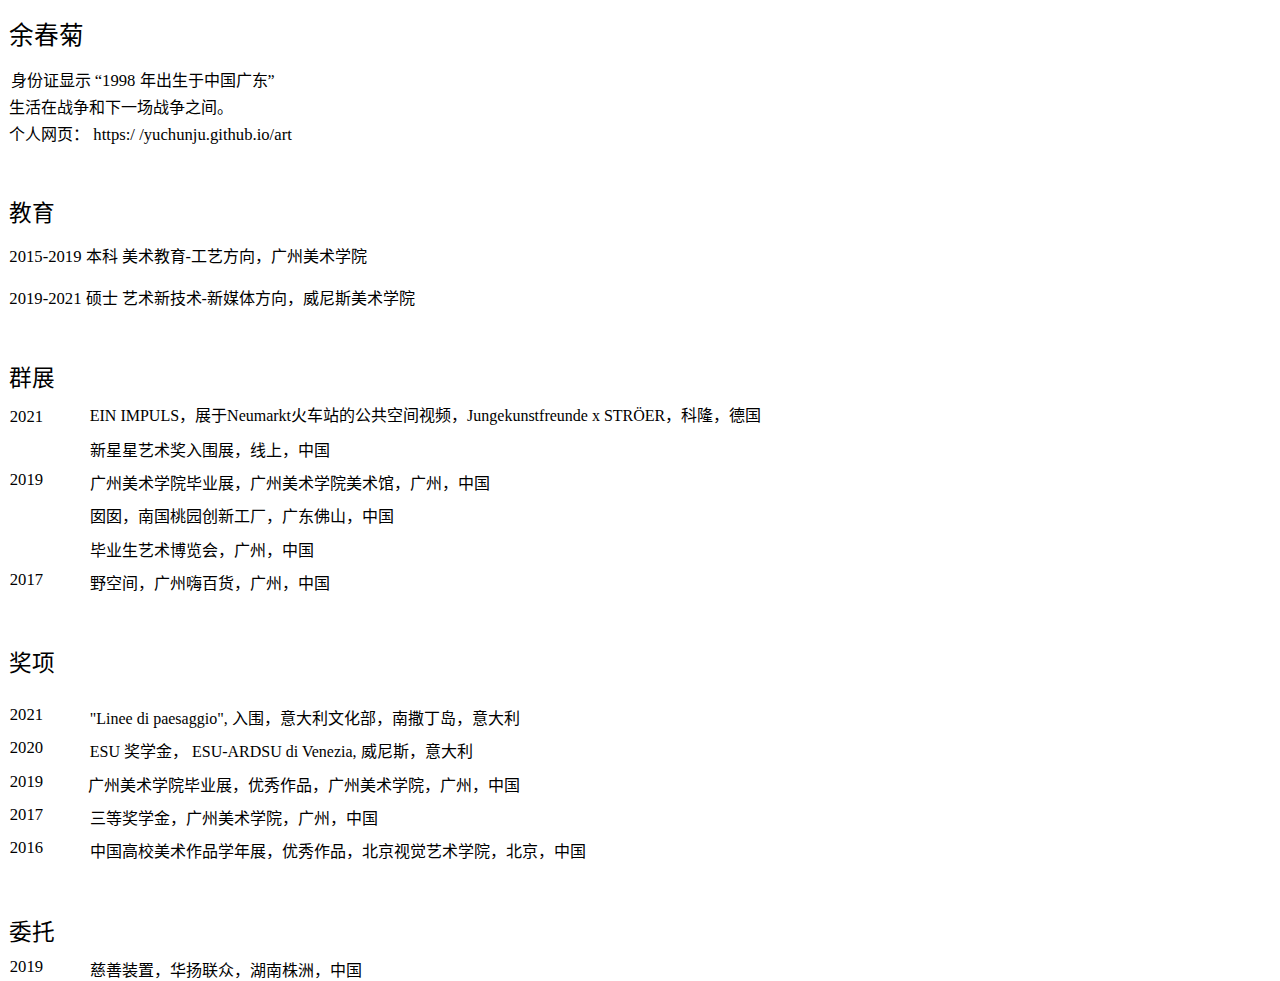
<file: lib/pic/简历 - 余春菊.html>
<!DOCTYPE  html PUBLIC "-//W3C//DTD XHTML 1.0 Transitional//EN" "http://www.w3.org/TR/xhtml1/DTD/xhtml1-transitional.dtd">
<html xmlns="http://www.w3.org/1999/xhtml" xml:lang="zh-cn" lang="zh-cn">

<head><meta http-equiv="Content-Type" content="text/html; charset=utf-8"/><title>简历 - 余春菊</title><meta name="author" content="Alessandro Firmani"/>

<style type="text/css"> * {margin:0; padding:0; text-indent:0; }
 .s1 { color: black; font-family:宋体; font-style: normal; font-weight: normal; text-decoration: none; font-size: 18.5pt; }
 .p, p { color: black; font-family:宋体; font-style: normal; font-weight: normal; text-decoration: none; font-size: 12pt; margin:0pt; }
 .s2 { color: black; font-family:"Times New Roman", serif; font-style: normal; font-weight: normal; text-decoration: none; font-size: 12.5pt; }
 a { color: black; font-family:"Times New Roman", serif; font-style: normal; font-weight: normal; text-decoration: none; font-size: 12.5pt; }
 .s3 { color: black; font-family:宋体; font-style: normal; font-weight: normal; text-decoration: none; font-size: 17pt; }
 .s4 { color: black; font-family:"Times New Roman", serif; font-style: normal; font-weight: normal; text-decoration: none; font-size: 14.5pt; }
 .s5 { color: black; font-family:Cambria, serif; font-style: normal; font-weight: normal; text-decoration: none; font-size: 12pt; }
 .s6 { color: black; font-family:"Times New Roman", serif; font-style: normal; font-weight: normal; text-decoration: none; font-size: 12.5pt; }
 .s7 { color: black; font-family:宋体; font-style: normal; font-weight: normal; text-decoration: none; font-size: 12pt; }
 .s8 { color: black; font-family:"Times New Roman", serif; font-style: normal; font-weight: normal; text-decoration: none; font-size: 13pt; }
 .s9 { color: black; font-family:宋体; font-style: normal; font-weight: normal; text-decoration: none; font-size: 12.5pt; }
 .s10 { color: black; font-family:宋体; font-style: normal; font-weight: normal; text-decoration: none; font-size: 18pt; }
 table, tbody {vertical-align: top; overflow: visible; }

</style>
</head>


<body>

<p class="s1" style="padding-top: 11pt;padding-left: 7pt;text-indent: 0pt;text-align: left;">余春菊</p>
<p style="padding-top: 11pt;padding-left: 8pt;text-indent: 0pt;line-height: 204%;text-align: left;">身份证显示 <span class="s2">“1998 </span>年出生于中国广东”</p>
<p style="padding-bottom:5pt;padding-left: 7pt;text-indent: 0pt;line-height: 15pt;text-align: left;">生活在战争和下一场战争之间。</p>
<p style="padding-left: 7pt;text-indent: 0pt;line-height: 15pt;text-align: left;"><a href="https://yuchunju.github.io/art" style=" color: black; font-family:宋体; font-style: normal; font-weight: normal; text-decoration: none; font-size: 12pt;" target="_blank">个人网页： </a><a href="https://yuchunju.github.io/art" target="_blank">https:/ /yuchunju.github.io/art</a></p>


<p style="text-indent: 0pt;text-align: left;"><br/></p>
<p style="text-indent: 0pt;text-align: left;"><br/></p>


<p class="s3" style="padding-top: 11pt;padding-left: 7pt;text-indent: 0pt;text-align: left;">教育</p>
<p class="s2" style="padding-top: 11pt;padding-left: 7pt;text-indent: 0pt;text-align: left;">2015-2019<span class="p"> 本科  美术教育-工艺方向，广州美术学院</span></p>
<p style="text-indent: 0pt;text-align: left;"><br/></p>
<p class="s2" style="padding-left: 7pt;text-indent: 0pt;text-align: left;">2019-2021<span class="p"> 硕士  艺术新技术-新媒体方向，威尼斯美术学院</span></p>


<p style="text-indent: 0pt;text-align: left;"><br/></p>
<p style="text-indent: 0pt;text-align: left;"><br/></p>


<p class="s3" style="padding-top: 11pt;padding-left: 7pt;text-indent: 0pt;text-align: left;">群展</p>
<table style="border-collapse:collapse;margin-left:5.32542pt" cellspacing="0">

<tr style="height:23pt">
<td style="width:46pt"><p class="s6" style="padding-top:11pt;padding-left: 2pt;text-indent: 0pt;text-align: left;">2021</p></td>
<td style="width:auto"><p class="s7" style="padding-top: 7pt;padding-left: 16pt;text-indent: 0pt;text-align: left;">EIN IMPULS，展于</span>Neumarkt<span class="p">火车站的公共空间视频，Jungekunstfreunde x STR<span class="s5">Ö</span>ER，<span class="p">科隆，德国</p></td></tr>

<tr style="height:23pt">
<td style="width:46pt"><p class="s6" style="padding-top: 7pt;padding-left: 2pt;text-indent: 0pt;text-align: left;"></p></td>
<td style="width:auto"><p class="s7" style="padding-top: 7pt;padding-left: 16pt;text-indent: 0pt;text-align: left;">新星星艺术奖入围展，线上，中国</span></p></td>

<tr style="height:23pt">
<td style="width:46pt"><p class="s6" style="padding-top: 7pt;padding-left: 2pt;text-indent: 0pt;text-align: left;">2019</p>
<td style="width:auto"><p class="s7" style="padding-top: 7pt;padding-left: 16pt;text-indent: 0pt;text-align: left;">广州美术学院毕业展，广州美术学院美术馆，广州，中国</p></td></tr>

<tr style="height:23pt">
<td style="width:46pt"><p class="s6" style="padding-top: 7pt;padding-left: 2pt;text-indent: 0pt;text-align: left;"></p>
<td style="width:auto"><p class="s7" style="padding-top: 7pt;padding-left: 16pt;text-indent: 0pt;text-align: left;">囡囡，南国桃园创新工厂，广东佛山，中国</p></td></tr>

<tr style="height:23pt">
<td style="width:46pt"><p class="s6" style="padding-top: 7pt;padding-left: 2pt;text-indent: 0pt;text-align: left;"></p></td>
<td style="width:auto"><p class="s7" style="padding-top: 7pt;padding-left: 16pt;text-indent: 0pt;text-align: left;">毕业生艺术博览会，广州，中国</p><td></tr>

<tr style="height:23pt">
<td style="width:46pt"><p class="s6" style="padding-top: 7pt;padding-left: 2pt;text-indent: 0pt;text-align: left;">2017</p></td>
<td style="width:auto"><p class="s7" style="padding-top: 7pt;padding-left: 16pt;text-indent: 0pt;text-align: left;">野空间，广州嗨百货，广州，中国</p><td></tr>

</table>



<p style="text-indent: 0pt;text-align: left;"><br/></p>
<p style="text-indent: 0pt;text-align: left;"><br/></p>



<p class="s3" style="padding-top: 11pt;padding-left: 7pt;text-indent: 0pt;text-align: left;">奖项</p>
<table style="border-collapse:collapse;margin-left:5.32542pt" cellspacing="0">

<tr style="height:23pt">
<td style="width:46pt"><p class="s6" style="padding-top:7pt;padding-left: 2pt;text-indent: 0pt;text-align: left;">2021</p></td>
<td style="width:auto"><p class="s7" style="padding-top: 7pt;padding-left: 16pt;text-indent: 0pt;text-align: left;">&quot;Linee di paesaggio&quot;, <span class="p">入围，意大利文化部，南撒丁岛，意大利</span></p></td></tr>

<tr style="height:23pt">
<td style="width:46pt"><p class="s6" style="padding-top: 7pt;padding-left: 2pt;text-indent: 0pt;text-align: left;">2020</p></td>
<td style="width:auto"><p class="s7" style="padding-top: 7pt;padding-left: 16pt;text-indent: 0pt;text-align: left;">ESU <span class="s7">奖学金， </span>ESU-ARDSU di Venezia, <span class="s7">威尼斯，意大利</span></p></td></tr>

<tr style="height:23pt">
<td style="width:"><p class="s6" style="padding-top: 7pt;padding-left: 2pt;text-indent: 0pt;text-align: left;">2019</p></td>
<td style="width:auto"><p class="s7" style="padding-top: 7pt;padding-left: 15pt;text-indent: 0pt;text-align: left;">广州美术学院毕业展，优秀作品，广州美术学院，广州，中国</p></td></tr>

<tr style="height:23pt">
<td style="width:46pt"><p class="s6" style="padding-top: 7pt;padding-left: 2pt;text-indent: 0pt;text-align: left;">2017</p></td>
<td style="width:auto"><p class="s7" style="padding-top: 7pt;padding-left: 16pt;text-indent: 0pt;text-align: left;">三等奖学金，广州美术学院，广州，中国</p></td></tr>

<tr style="height:23pt">
<td style="width:46pt"><p class="s6" style="padding-top: 7pt;padding-left: 2pt;text-indent: 0pt;text-align: left;">2016</p></td>
<td style="width:auto"><p class="s7" style="padding-top: 7pt;padding-left: 16pt;text-indent: 0pt;text-align: left;">中国高校美术作品学年展，优秀作品，北京视觉艺术学院，北京，中国</p></td></tr>

<p style="text-indent: 0pt;text-align: left;"><br/></p>

</table>



<p style="text-indent: 0pt;text-align: left;"><br/></p>
<p style="text-indent: 0pt;text-align: left;"><br/></p>



<p class="s3" style="padding-top: 12pt;padding-left: 7pt;text-indent: 0pt;text-align: left;">委托</p>
<table style="border-collapse:collapse;margin-left:5.32542pt" cellspacing="0">
<tr style="height:23pt">
<td style="width:46pt"><p class="s6" style="padding-top: 7pt;padding-left: 2pt;text-indent: 0pt;text-align: left;">2019</p></td>
<td style="width:auto"><p class="s7" style="padding-top: 7pt;padding-left: 16pt;text-indent: 0pt;text-align: left;">慈善装置，华扬联众，湖南株洲，中国</p></td></tr>
</table>


</body></html>
</file>
